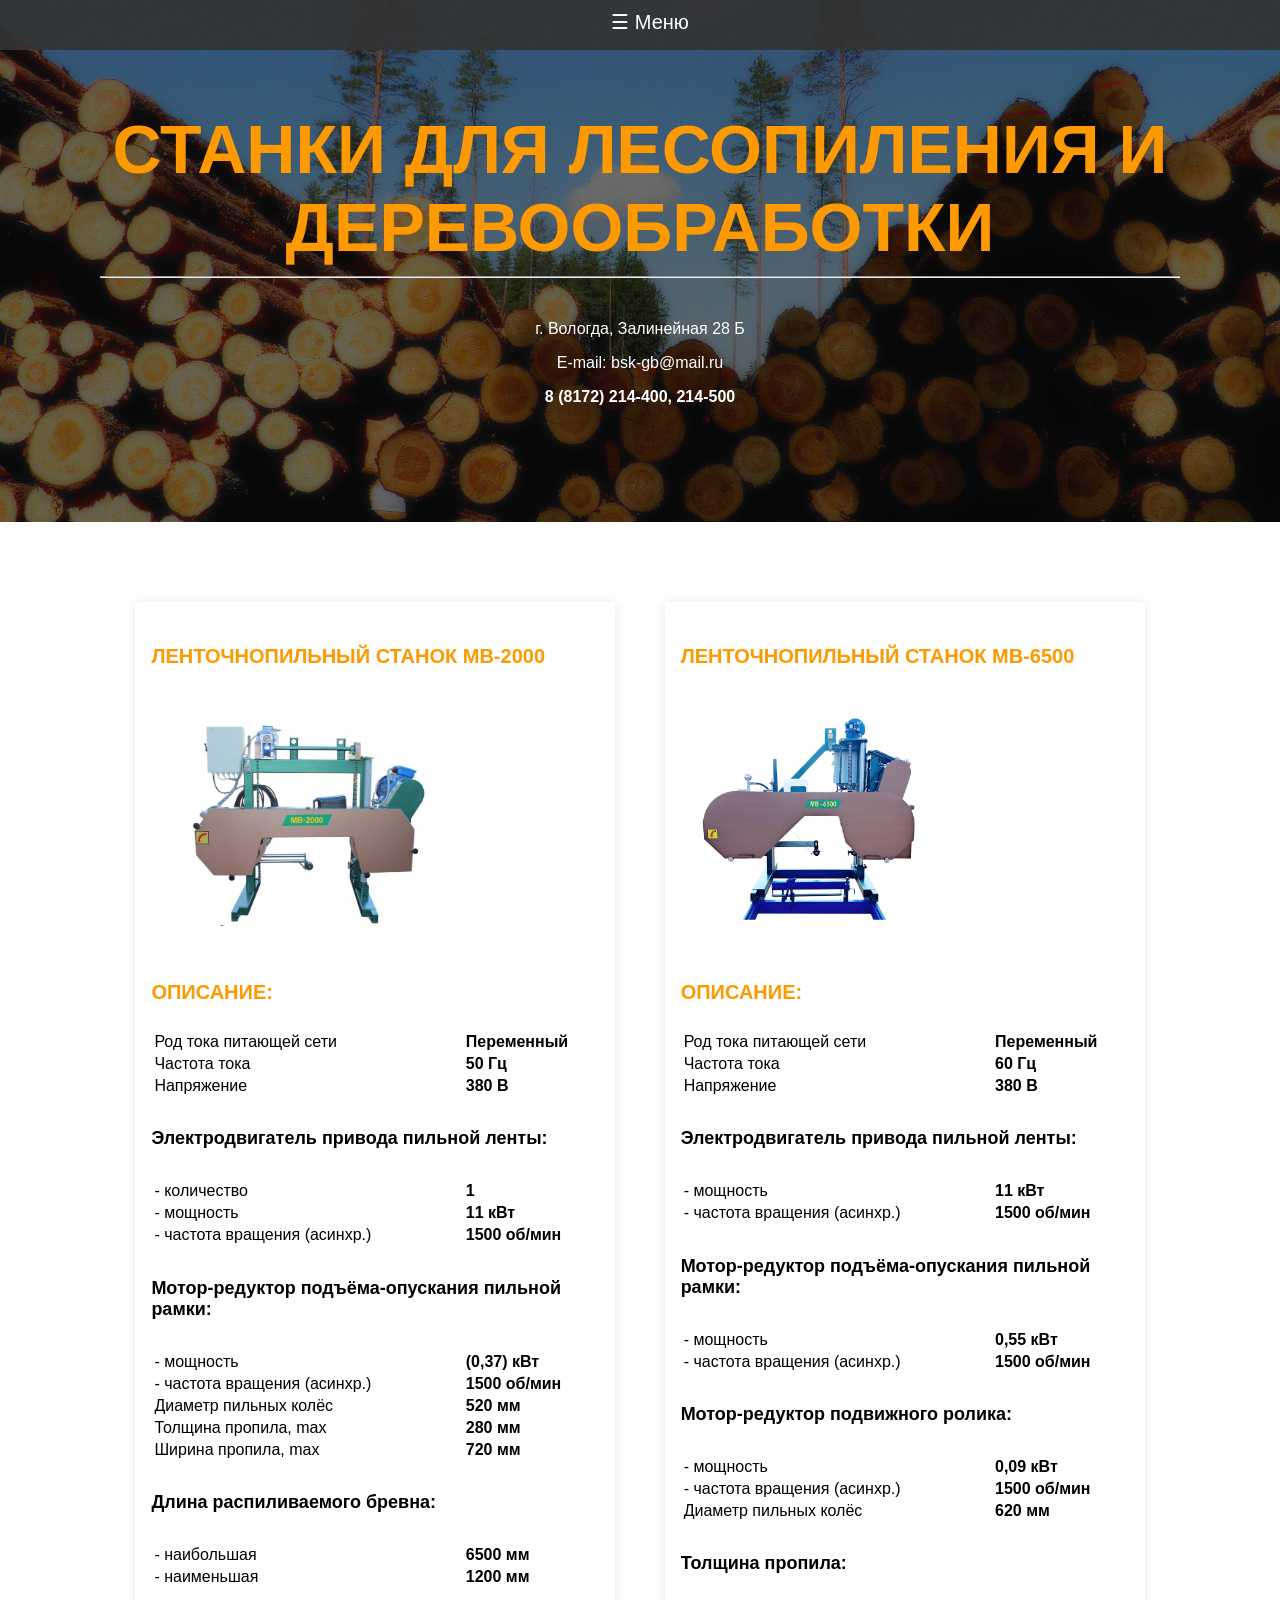
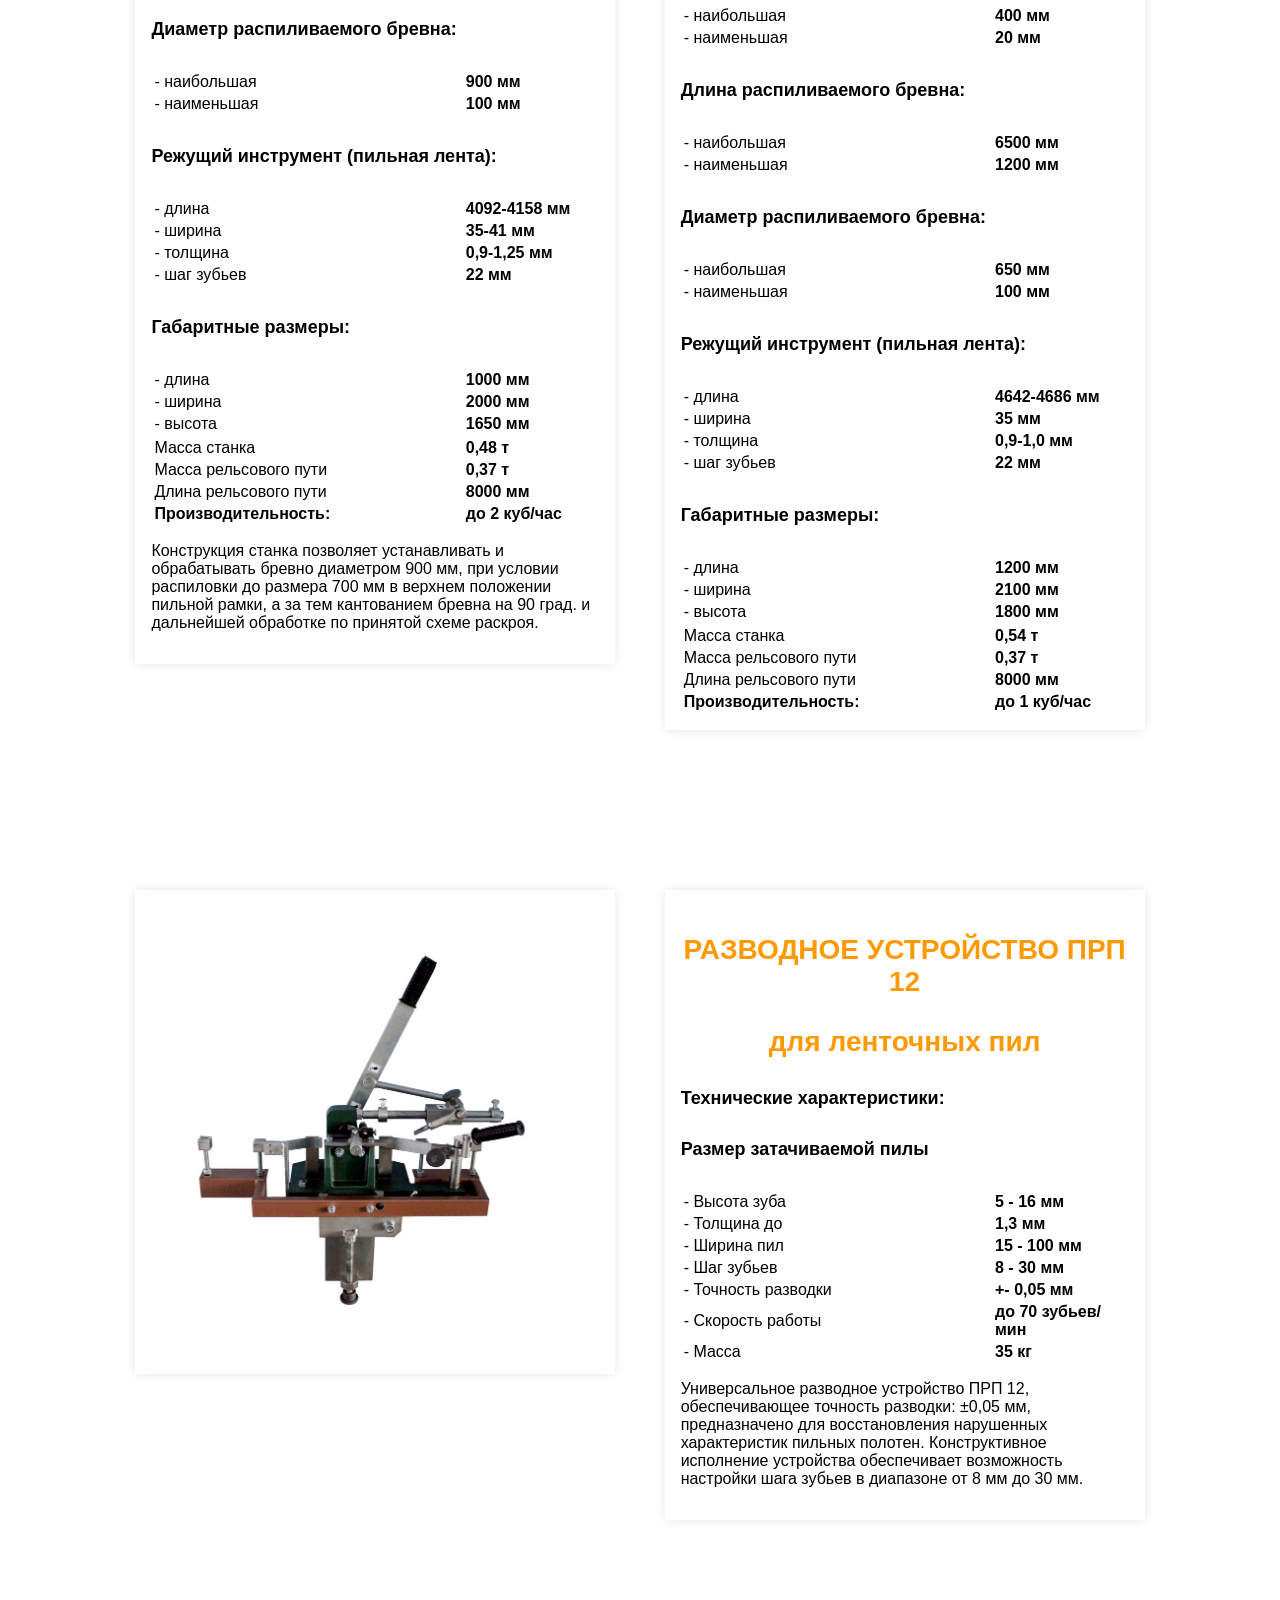
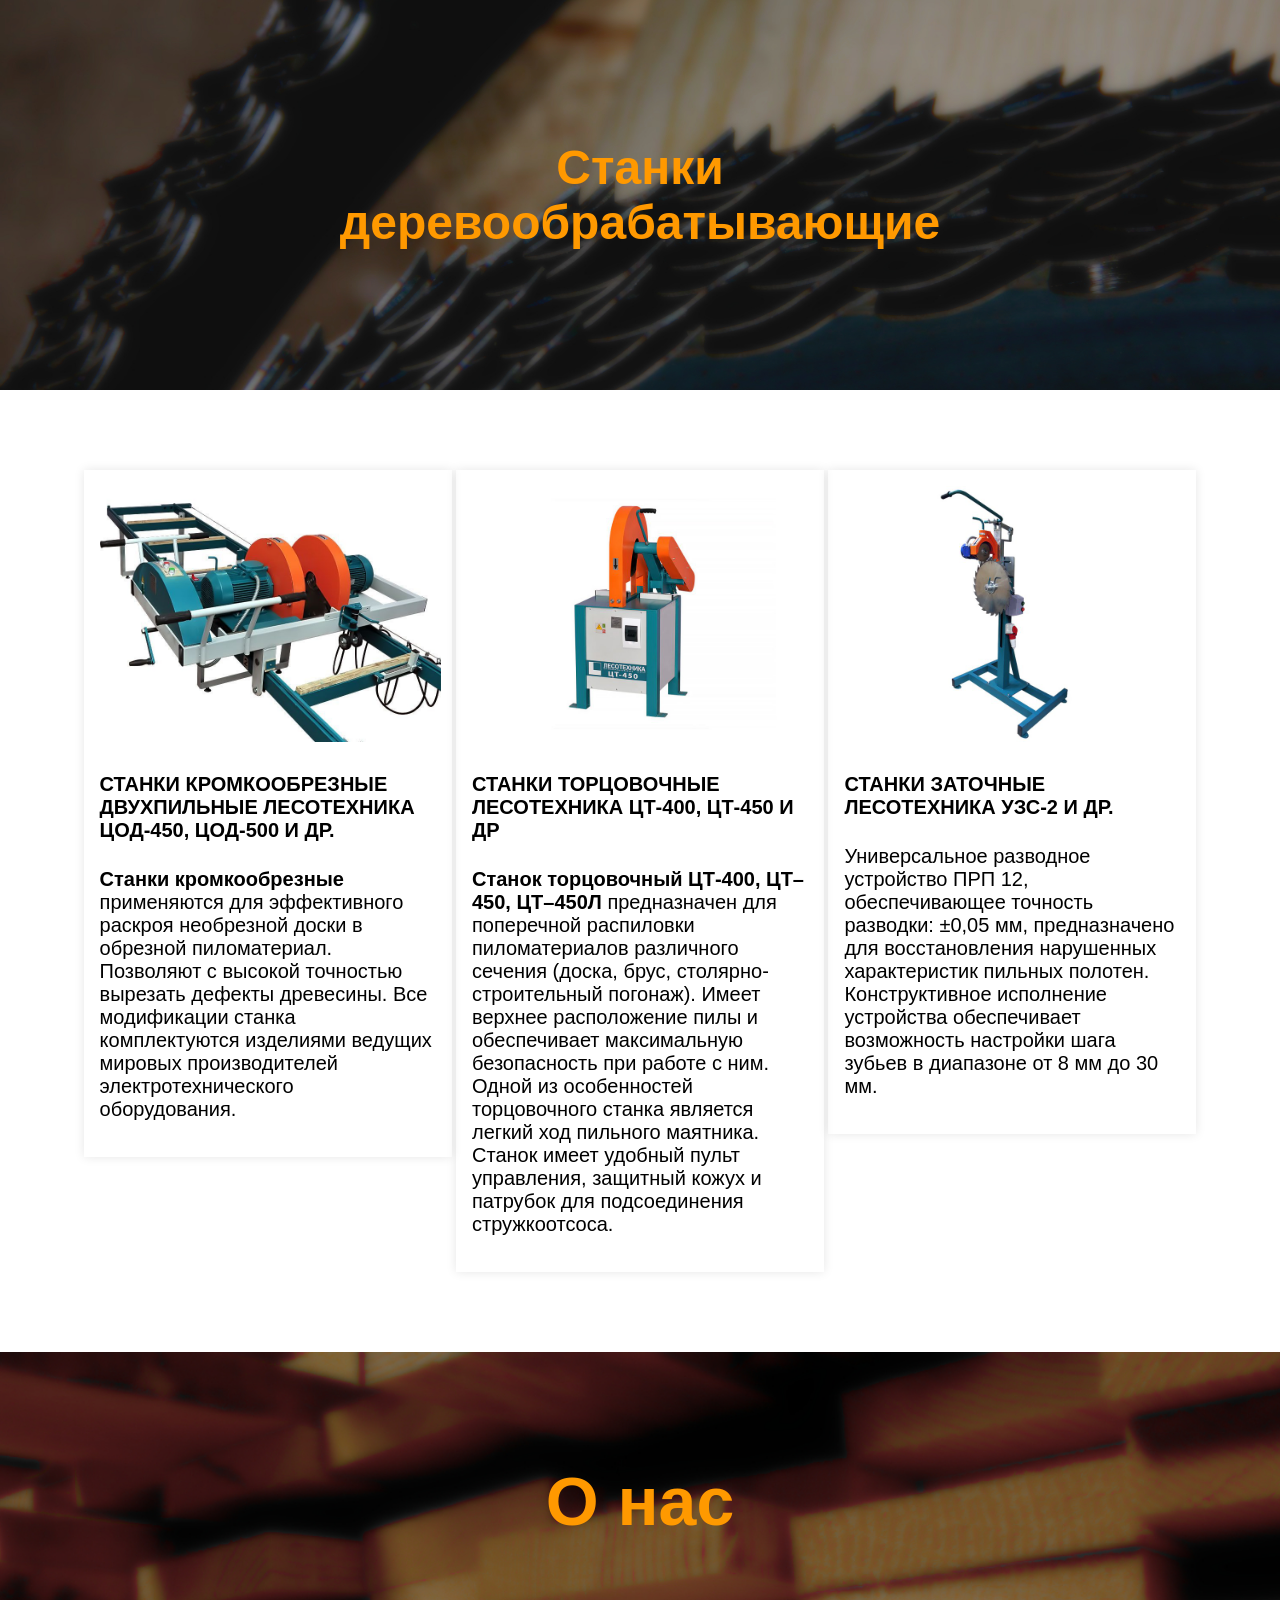
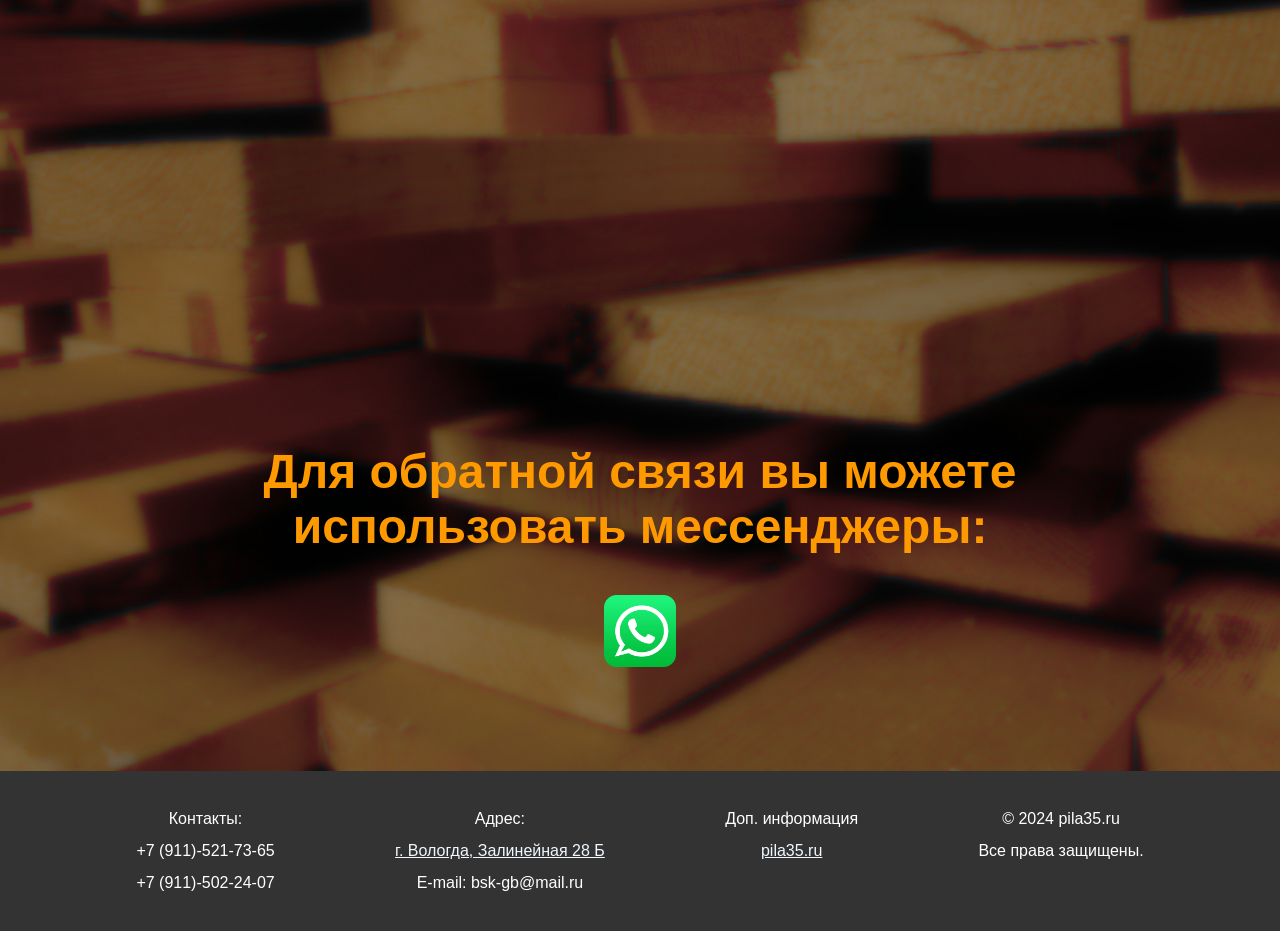
<file: index.html>
<!DOCTYPE html>
<html lang="en">
<head>
    <meta charset="UTF-8">
    <meta name="viewport" content="width=device-width, initial-scale=1.0" />
    <title>Оборудование Белоруси</title>
    <link rel="stylesheet" href="style.css">
</head>
<body>
    <header>
        <input type="checkbox" id="menu-icon">
        <label for="menu-icon" style="font-size: 20px;">&#9776; Меню</label>
        <nav style="font-size: 18px;">         
            <a href="#section0" onclick="closeMenu()">Главная</a>
            <a href="#section1" onclick="closeMenu()">ЛЕНТОЧНОПИЛЬНЫЕ СТАНКИ</a>
            <a href="#section2" onclick="closeMenu()">РАЗВОДНОЕ УСТРОЙСТВО</a>
            <a href="#section3" onclick="closeMenu()">СТАНКИ ДЕРЕВООБРАБАТЫВАЮЩИЕ</a>
            <a href="#section5" onclick="closeMenu()">О нас</a>
        </nav>
    </header>
    <section class="section" id="section0">
        <div class="container">
            <h1>СТАНКИ ДЛЯ ЛЕСОПИЛЕНИЯ И ДЕРЕВООБРАБОТКИ</h1>
                <hr><br>
                <p>г. Вологда, Залинейная 28 Б</p>
                <p>E-mail: bsk-gb@mail.ru</p>
                <p><b>8 (8172) 214-400, 214-500</b></p>
        </div>
    </section>
    </section>
    <section class="section" id="section1">
        <div class="container">
            <div class="textcols">
                <div class="textcols-item">
                    <h4>ЛЕНТОЧНОПИЛЬНЫЙ СТАНОК МВ-2000</h4>
                    <img class="stanok-img" src="./Images/stanok1.jpg" alt="">
                    <h4>ОПИСАНИЕ:</h4>
                        <table>
                            <tr>
                                <td>Род тока питающей сети</td>
                                <td><b>Переменный</b></td>
                            </tr>
                            <tr>
                                <td>Частота тока</td>
                                <td><b>50 Гц</b></td>
                            </tr>
                            <tr>
                                <td>Напряжение</td>
                                <td><b>380 В</b></td>
                            </tr>
                        </table>
                        
                        <h5>Электродвигатель привода пильной ленты:</h5>
                        <table>
                            <tr>
                                <td>- количество</td>
                                <td><b>1</b></td>
                            </tr>
                            <tr>
                                <td>- мощность</td>
                                <td><b>11 кВт</b></td>
                            </tr>
                            <tr>
                                <td>- частота вращения (асинхр.)</td>
                                <td><b>1500 об/мин</b></td>
                            </tr>
                        </table>

                        <h5>Мотор-редуктор подъёма-опускания пильной рамки:</h5>
                        <table>
                            <tr>
                                <td>- мощность</td>
                                <td><b>(0,37) кВт</b></td>
                            </tr>
                            <tr>
                                <td>- частота вращения (асинхр.)</td>
                                <td><b>1500 об/мин</b></td>
                            </tr>
                            <tr>
                                <td>Диаметр пильных колёс</td>
                                <td><b>520 мм</b></td>
                            </tr>
                            <tr>
                                <td>Толщина пропила, max</td>
                                <td><b>280 мм</b></td>
                            </tr>
                            <tr>
                                <td>Ширина пропила, max</td>
                                <td><b>720 мм</b></td>
                            </tr>
                        </table>

                        <h5>Длина распиливаемого бревна:</h5>
                        <table>
                            <tr>
                                <td>- наибольшая </td>
                                <td><b>6500 мм</b></td>
                            </tr>
                            <tr>
                                <td>- наименьшая</td>
                                <td><b>1200 мм</b></td>
                            </tr>
                        </table>

                        <h5>Диаметр распиливаемого бревна:</h5>
                        <table>
                            <tr>
                                <td>- наибольшая </td>
                                <td><b>900 мм</b></td>
                            </tr>
                            <tr>
                                <td>- наименьшая</td>
                                <td><b>100 мм</b></td>
                            </tr>
                        </table>

                        <h5>Режущий инструмент (пильная лента):</h5>
                        <table>
                            <tr>
                                <td>- длина </td>
                                <td><b>4092-4158 мм</b></td>
                            </tr>
                            <tr>
                                <td>- ширина</td>
                                <td><b>35-41 мм</b></td>
                            </tr>
                            <tr>
                                <td>- толщина</td>
                                <td><b>0,9-1,25 мм</b></td>
                            </tr>
                            <tr>
                                <td>- шаг зубьев</td>
                                <td><b>22 мм</b></td>
                            </tr>
                        </table>

                        <h5>Габаритные размеры:</h5>
                        <table>
                            <tr>
                                <td>- длина </td>
                                <td><b>1000 мм</b></td>
                            </tr>
                            <tr>
                                <td>- ширина</td>
                                <td><b>2000 мм</b></td>
                            </tr>
                            <tr>
                                <td>- высота</td>
                                <td><b>1650 мм</b></td>
                            </tr>
                        </table>
                        <table>
                            <tr>
                                <td>Масса станка</td>
                                <td><b> 0,48 т</b></td>
                            </tr>
                            <tr>
                                <td>Масса рельсового пути</td>
                                <td><b> 0,37 т</b></td>
                            </tr>
                            <tr>
                                <td>Длина рельсового пути</td>
                                <td><b>8000 мм</b></td>
                            </tr>
                            <tr>
                                <td><b>Производительность:</b></td>
                                <td><b>до 2 куб/час</b></td>
                            </tr>
                        </table>
                        <p>Конструкция станка позволяет устанавливать и обрабатывать бревно диаметром 900 мм, при условии распиловки до размера 700 мм в верхнем положении пильной рамки, а за тем кантованием бревна на 90 град. и дальнейшей обработке по принятой схеме раскроя.</p>
                </div>
                <div class="textcols-item">
                    <h4>ЛЕНТОЧНОПИЛЬНЫЙ СТАНОК МВ-6500</h4>
                    <img class="stanok-img" src="./Images/stanok2.jpg" alt="">
                    <h4>ОПИСАНИЕ:</h4>
                    <table>
                        <tr>
                            <td>Род тока питающей сети</td>
                            <td><b>Переменный</b></td>
                        </tr>
                        <tr>
                            <td>Частота тока</td>
                            <td><b>60 Гц</b></td>
                        </tr>
                        <tr>
                            <td>Напряжение</td>
                            <td><b>380 В</b></td>
                        </tr>
                    </table>
                    
                    <h5>Электродвигатель привода пильной ленты:</h5>
                    <table>
                        <tr>
                            <td>- мощность</td>
                            <td><b>11 кВт</b></td>
                        </tr>
                        <tr>
                            <td>- частота вращения (асинхр.)</td>
                            <td><b>1500 об/мин</b></td>
                        </tr>
                    </table>

                    <h5>Мотор-редуктор подъёма-опускания пильной рамки:</h5>
                    <table>
                        <tr>
                            <td>- мощность</td>
                            <td><b>0,55 кВт</b></td>
                        </tr>
                        <tr>
                            <td>- частота вращения (асинхр.)</td>
                            <td><b>1500 об/мин</b></td>
                        </tr>
                    </table>

                    <h5>Мотор-редуктор подвижного ролика:</h5>
                    <table>
                    <tr>
                        <td>- мощность</td>
                        <td><b>0,09 кВт</b></td>
                    </tr>
                    <tr>
                        <td>- частота вращения (асинхр.)</td>
                        <td><b>1500 об/мин</b></td>
                    </tr>
                    <tr>
                        <td>Диаметр пильных колёс</td>
                        <td><b>620 мм</b></td>
                    </tr>
                    </table>

                    <h5>Толщина пропила:</h5>
                    <table>
                        <tr>
                            <td>- наибольшая </td>
                            <td><b>400 мм</b></td>
                        </tr>
                        <tr>
                            <td>- наименьшая</td>
                            <td><b>20 мм</b></td>
                        </tr>
                    </table>

                    <h5>Длина распиливаемого бревна:</h5>
                    <table>
                        <tr>
                            <td>- наибольшая </td>
                            <td><b>6500 мм</b></td>
                        </tr>
                        <tr>
                            <td>- наименьшая</td>
                            <td><b>1200 мм</b></td>
                        </tr>
                    </table>

                    <h5>Диаметр распиливаемого бревна:</h5>
                    <table>
                        <tr>
                            <td>- наибольшая </td>
                            <td><b>650 мм</b></td>
                        </tr>
                        <tr>
                            <td>- наименьшая</td>
                            <td><b>100 мм</b></td>
                        </tr>
                    </table>

                    <h5>Режущий инструмент (пильная лента):</h5>
                    <table>
                        <tr>
                            <td>- длина </td>
                            <td><b> 4642-4686 мм</b></td>
                        </tr>
                        <tr>
                            <td>- ширина</td>
                            <td><b>35 мм</b></td>
                        </tr>
                        <tr>
                            <td>- толщина</td>
                            <td><b>0,9-1,0 мм</b></td>
                        </tr>
                        <tr>
                            <td>- шаг зубьев</td>
                            <td><b>22 мм</b></td>
                        </tr>
                    </table>

                    <h5>Габаритные размеры:</h5>
                    <table>
                        <tr>
                            <td>- длина </td>
                            <td><b>1200 мм</b></td>
                        </tr>
                        <tr>
                            <td>- ширина</td>
                            <td><b>2100 мм</b></td>
                        </tr>
                        <tr>
                            <td>- высота</td>
                            <td><b>1800 мм</b></td>
                        </tr>
                    </table>
                    <table>
                        <tr>
                            <td>Масса станка</td>
                            <td><b> 0,54 т</b></td>
                        </tr>
                        <tr>
                            <td>Масса рельсового пути</td>
                            <td><b> 0,37 т</b></td>
                        </tr>
                        <tr>
                            <td>Длина рельсового пути</td>
                            <td><b>8000 мм</b></td>
                        </tr>
                        <tr>
                            <td><b>Производительность:</b></td>
                            <td><b>до 1 куб/час</b></td>
                        </tr>
                    </table>
                </div>
            </div>
        </div>
    </section>

    <section class="section" id="section2">
        <div class="container">
            <div class="textcols">
                <div class="textcols-item">
                    <img class="r_prp" src="./Images/stanok3.jpg" alt="">
                </div>
                <div class="textcols-item">
                    <h3 style="text-align: center;">РАЗВОДНОЕ УСТРОЙСТВО ПРП 12 <p>для ленточных пил</p></h3>
                    <h5>Технические характеристики:</h5>
                    <h5>Размер затачиваемой пилы</h5>
                    <table>
                        <tr>
                            <td>- Высота зуба</td>
                            <td><b>5 - 16 мм</b></td>
                        </tr>
                        <tr>
                            <td>- Толщина до</td>
                            <td><b>1,3 мм</b></td>
                        </tr>
                        <tr>
                            <td>- Ширина пил</td>
                            <td><b>15 - 100 мм</b></td>
                        </tr>
                        <tr>
                            <td>- Шаг зубьев</td>
                            <td><b>8 - 30 мм</b></td>
                        </tr>
                        <tr>
                            <td>- Точность разводки</td>
                            <td><b>+- 0,05 мм</b></td>
                        </tr>
                        <tr>
                            <td>- Скорость работы</td>
                            <td><b>до 70 зубьев/мин</b></td>
                        </tr>
                        <tr>
                            <td>- Масса</td>
                            <td><b>35 кг</b></td>
                        </tr>
                    </table>
                    <p>Универсальное разводное устройство ПРП 12, обеспечивающее точность разводки: ±0,05 мм, предназначено для восстановления нарушенных характеристик пильных полотен. Конструктивное исполнение устройства обеспечивает возможность настройки шага зубьев в диапазоне от 8 мм до 30 мм.</p>
                </div>
            </div>
            
        </div>
    </section>

    <section class="section" id="section3">
        <div class="container">
          <h2>Станки<br>деревообрабатывающие</h2>    
        </div>
    </section>

    <section class="section" id="section4">
        <div class="container">
            <div class="textcols">
                <div class="textcols-item_3">
                    <img class="stanok-img" src="./Images/stanok4.jpg" alt="">
                    <h4 style="color: black;">СТАНКИ КРОМКООБРЕЗНЫЕ ДВУХПИЛЬНЫЕ ЛЕСОТЕХНИКА ЦОД-450, ЦОД-500 И ДР.</h4>
                    <p><b>Станки кромкообрезные</b> применяются для эффективного раскроя необрезной доски в обрезной пиломатериал. Позволяют с высокой точностью вырезать дефекты древесины. Все модификации станка комплектуются изделиями ведущих мировых производителей электротехнического оборудования. 
                    </p>
                </div>
                <div class="textcols-item_3">
                    <img class="stanok-img" src="./Images/stanok5.jpg" alt="">
                    <h4 style="color: black;">СТАНКИ ТОРЦОВОЧНЫЕ ЛЕСОТЕХНИКА ЦТ-400, ЦТ-450 И ДР</h4>
                    <p><b>Cтанок торцовочный ЦТ-400, ЦТ–450, ЦТ–450Л</b> предназначен для поперечной распиловки пиломатериалов различного сечения (доска, брус, столярно-строительный погонаж). Имеет верхнее расположение пилы и обеспечивает максимальную безопасность при работе с ним.
                        Одной из особенностей торцовочного станка является легкий ход пильного маятника. Станок имеет удобный пульт управления, защитный кожух и патрубок для подсоединения стружкоотсоса. </p>
                </div>
                <div class="textcols-item_3">
                    <img class="stanok-img" src="./Images/stanok6.jpg" alt="">
                    <h4 style="color: black;">СТАНКИ ЗАТОЧНЫЕ ЛЕСОТЕХНИКА УЗС-2 И ДР.</h4>
                    <p>Универсальное разводное устройство ПРП 12, обеспечивающее точность разводки: ±0,05 мм, предназначено для восстановления нарушенных характеристик пильных полотен. Конструктивное исполнение устройства обеспечивает возможность настройки шага зубьев в диапазоне от 8 мм до 30 мм.
                    </p>
                </div>
            </div>
        </div>
    </section>

    <section class="section" id="section5">
        <div class="container">
            <h1>О нас</h1>
            <iframe src="https://www.google.com/maps/embed?pb=!1m14!1m8!1m3!1d2040.8599409580738!2d39.85379100000001!3d59.23507!3m2!1i1024!2i768!4f13.1!3m3!1m2!1s0x46ae9799d48acca3%3A0x9138d9e2238733d2!2z0YPQuy4g0JfQsNC70LjQvdC10LnQvdCw0Y8sIDI4LCDQktC-0LvQvtCz0LTQsCwg0JLQvtC70L7Qs9C-0LTRgdC60LDRjyDQvtCx0LsuLCDQoNC-0YHRgdC40Y8sIDE2MDAxMA!5e0!3m2!1sru!2sus!4v1700653051939!5m2!1sru!2sus" width="600" height="450" style="border:0;" allowfullscreen="" loading="lazy" referrerpolicy="no-referrer-when-downgrade"></iframe>
            <h2>Для обратной связи вы можете использовать мессенджеры:</h2>
            <button><a href="https://wa.me/message/J2U6RP6NTPMNN1" target="_blank"><img class="Ico-feedback" src="Images/whatsapp_0.png" alt="WhatsApp"></a></button>
        </div>
    </section>
    <footer>
        <p>Контакты: <br>+7 (911)-521-73-65<br>+7 (911)-502-24-07</p>
        <p>Адрес: <br><a href="https://yandex.ru/maps/-/CDBbUBZW" style="color: aliceblue;" target="_blank">г. Вологда, Залинейная 28 Б</a><br>E-mail: bsk-gb@mail.ru</p>
        <p>Доп. информация <br><a href="https://pila35.ru/" target="_blank" style="color: aliceblue;">pila35.ru</a></p>
        <p>&copy; 2024 pila35.ru<br>Все права защищены.</p>
    </footer>
    <script src="Scripts/Script.js"></script>
</body>
</html>
</file>
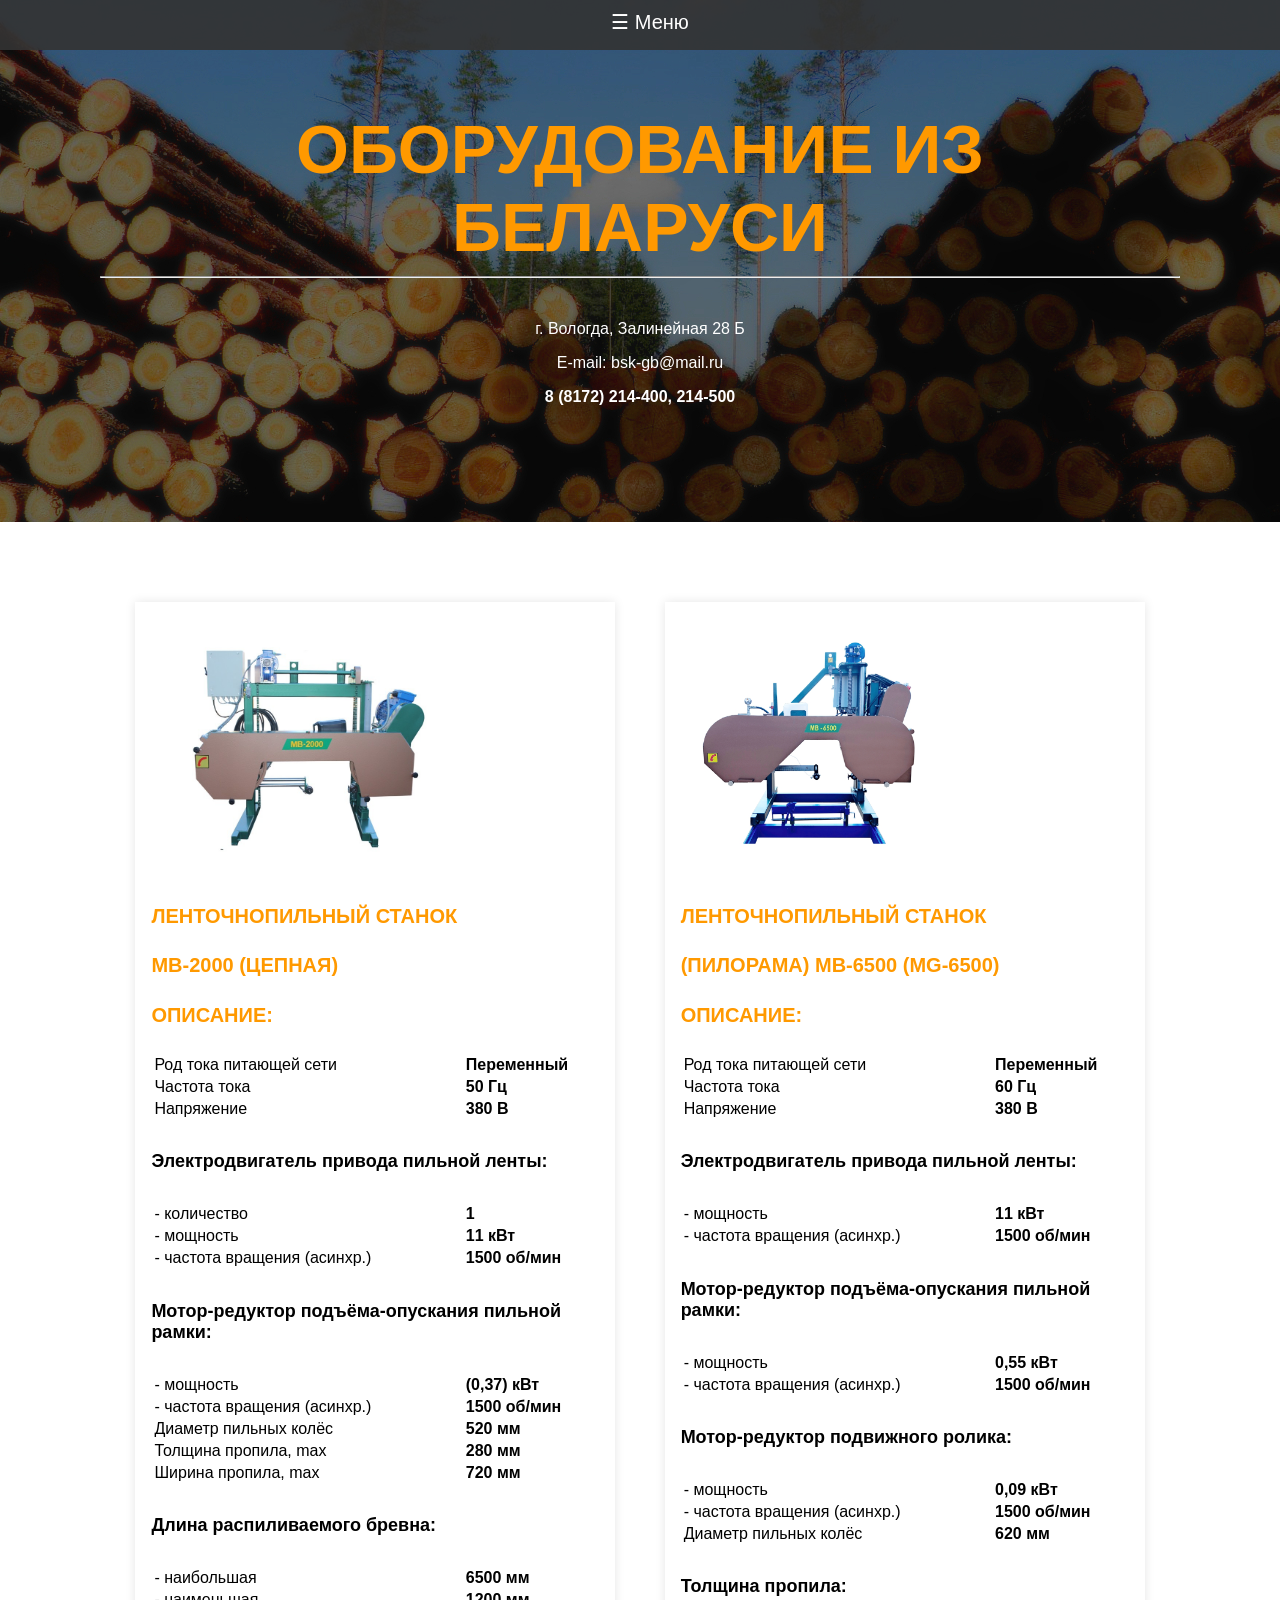
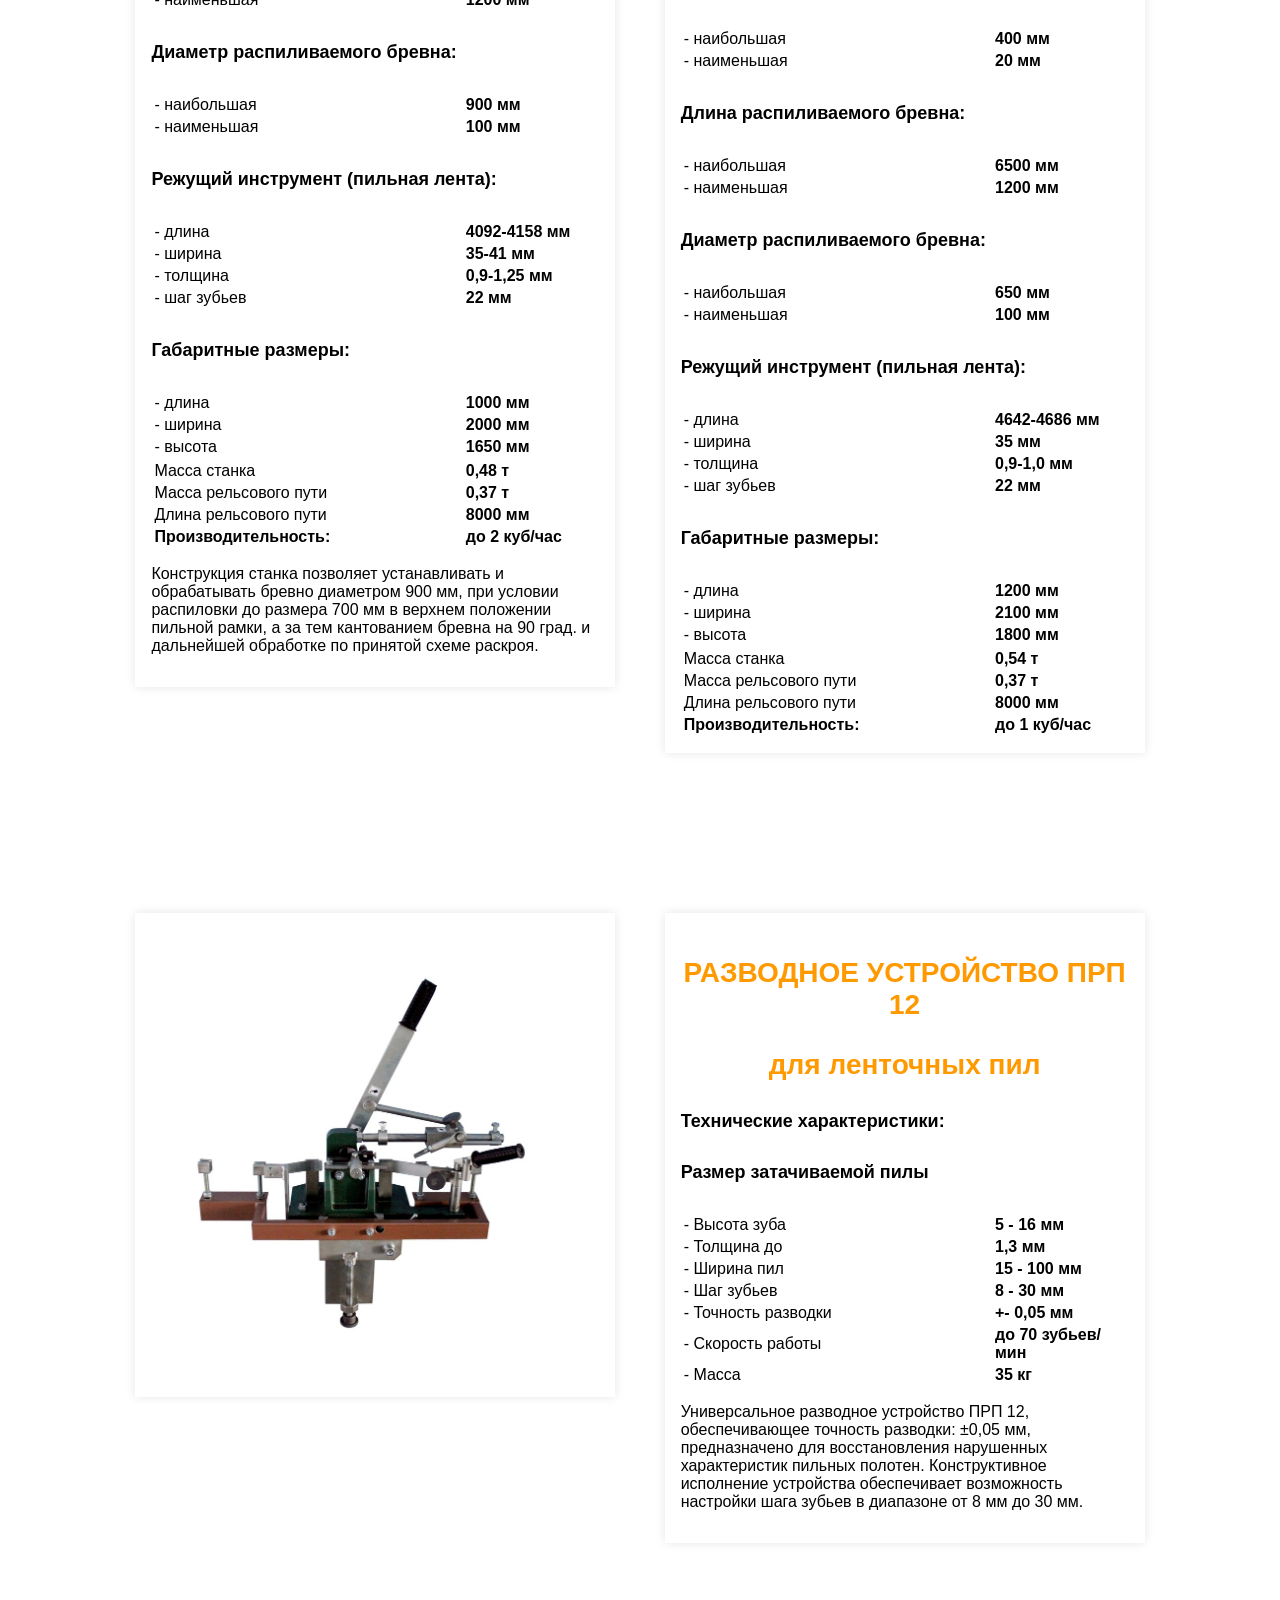
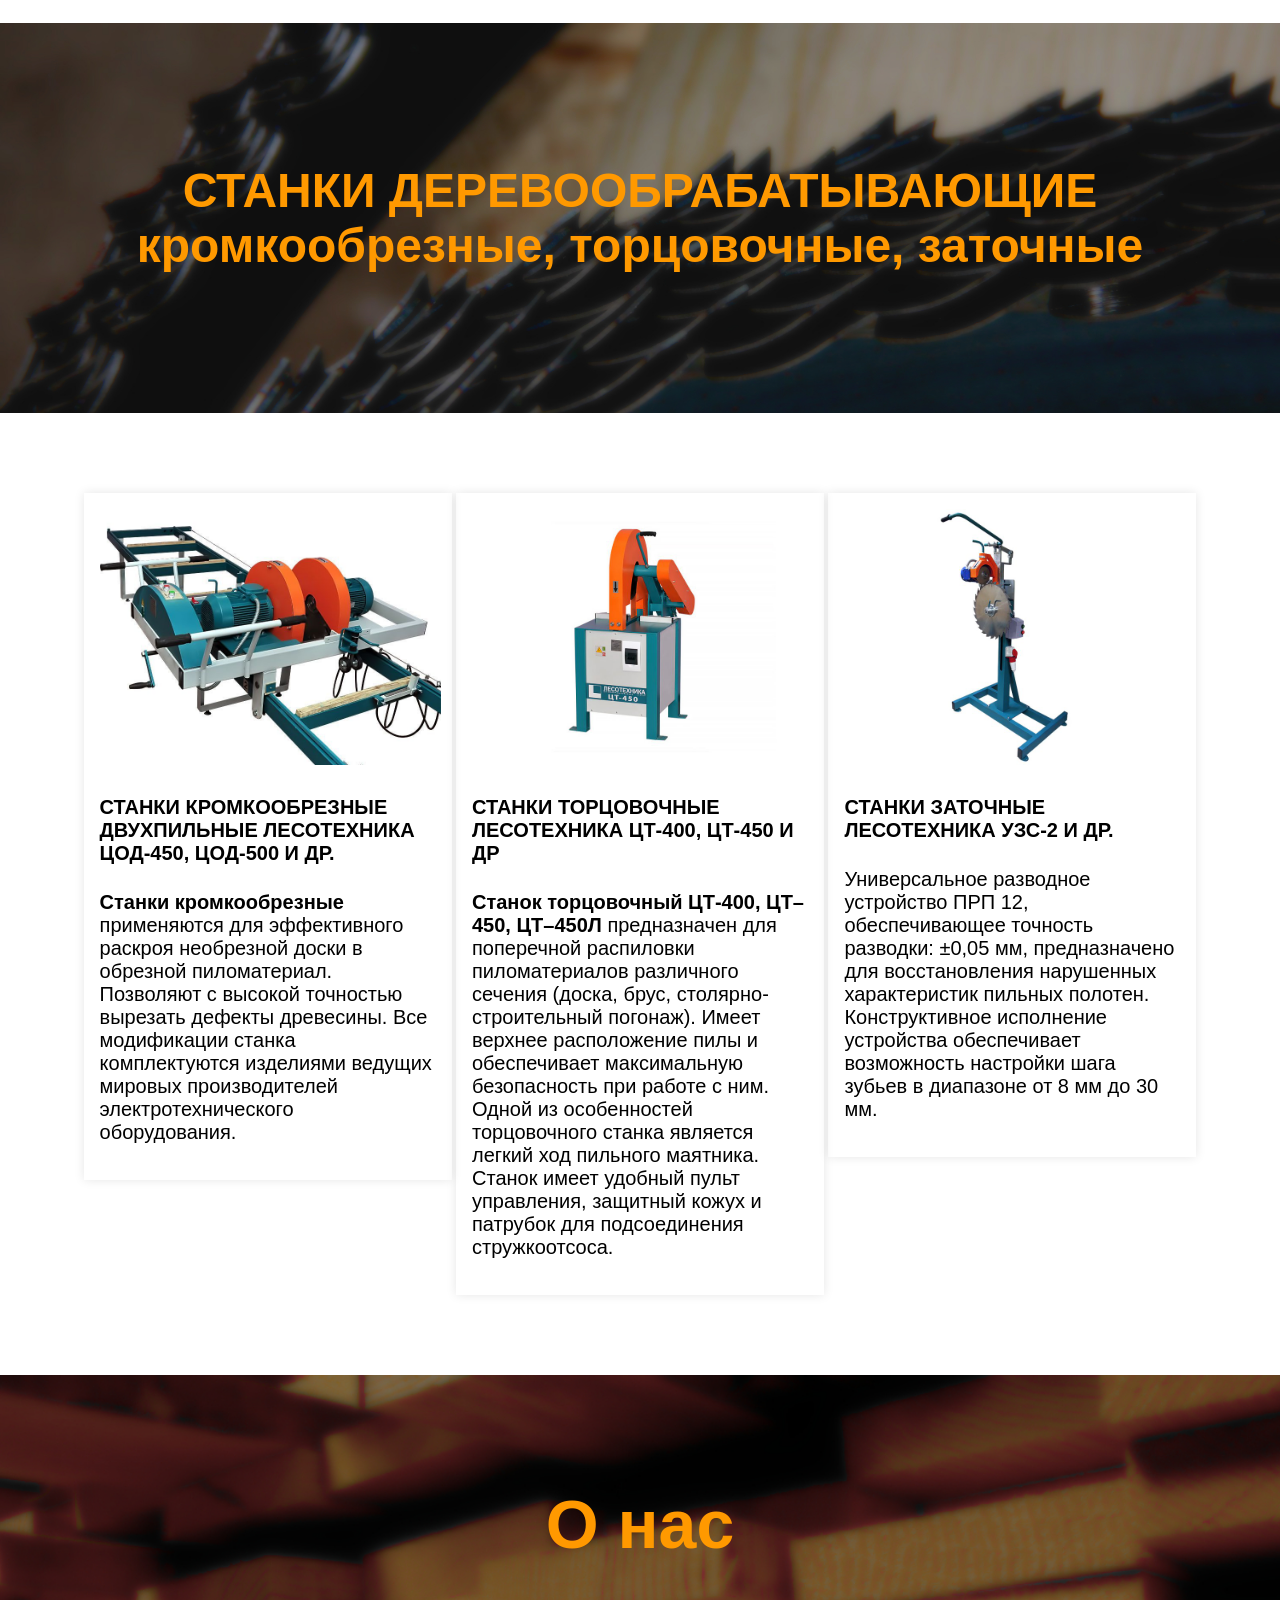
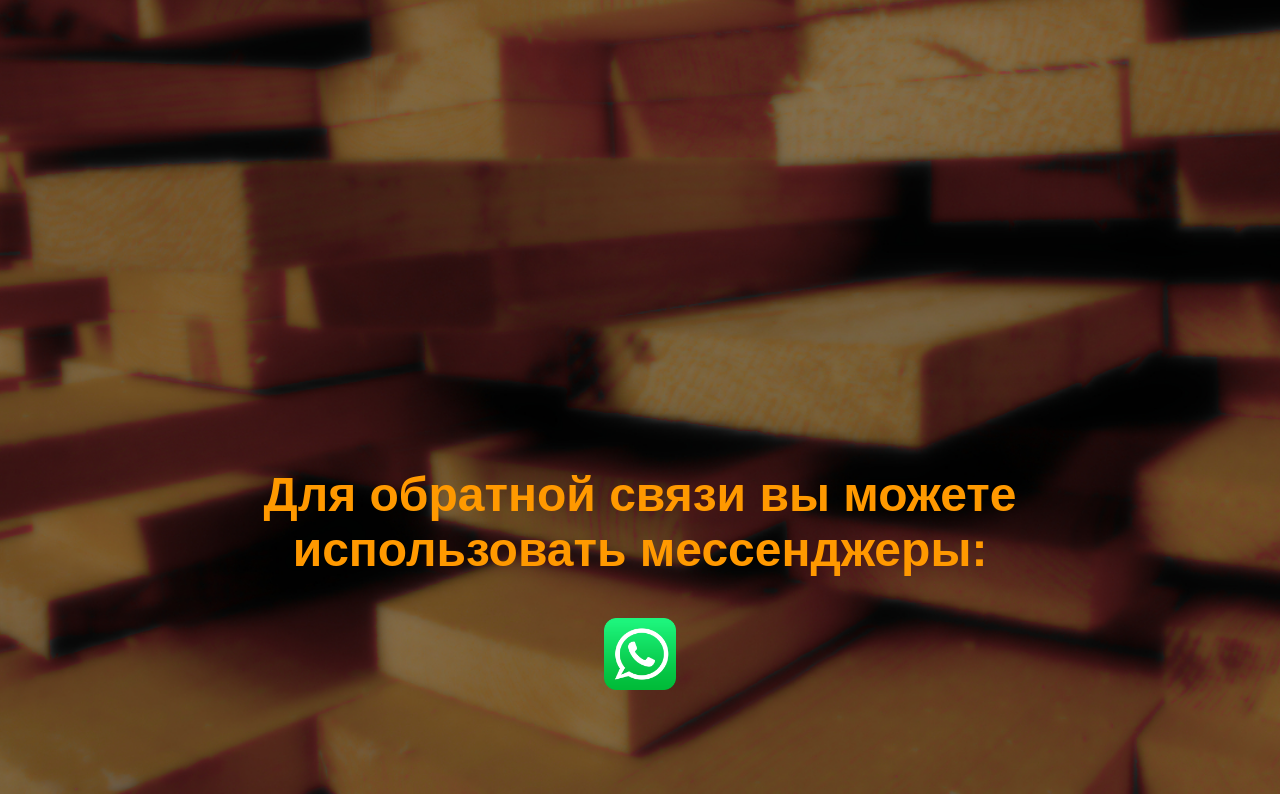
<file: main.html>
<!DOCTYPE html>
<html lang="en">
<head>
    <meta charset="UTF-8">
    <meta name="viewport" content="width=device-width, initial-scale=1.0" />
    <title>Оборудование Белоруси</title>
    <link rel="stylesheet" href="style.css">
</head>
<body>
    <header>
        <input type="checkbox" id="menu-icon">
        <label for="menu-icon" style="font-size: 20px;">&#9776; Меню</label>
        <nav style="font-size: 18px;">         
            <a href="#section0" onclick="closeMenu()">Главная</a>
            <a href="#section1" onclick="closeMenu()">ЛЕНТОЧНОПИЛЬНЫЕ СТАНКИ</a>
            <a href="#section2" onclick="closeMenu()">РАЗВОДНОЕ УСТРОЙСТВО</a>
            <a href="#section3" onclick="closeMenu()">СТАНКИ ДЕРЕВООБРАБАТЫВАЮЩИЕ</a>
            <a href="#section5" onclick="closeMenu()">О нас</a>
        </nav>
    </header>
    <section class="section" id="section0">
        <div class="container">
            <h1>ОБОРУДОВАНИЕ ИЗ 
                БЕЛАРУСИ</h1>
                <hr><br>
                <p>г. Вологда, Залинейная 28 Б</p>
                <p>E-mail: bsk-gb@mail.ru</p>
                <p><b>8 (8172) 214-400, 214-500</b></p>
        </div>
    </section>


    </section>
    <section class="section" id="section1">
        <div class="container">
            <div class="textcols">
                <div class="textcols-item">
                    <img class="stanok-img" src="./Images/stanok1.jpg" alt="">
                    <h4>ЛЕНТОЧНОПИЛЬНЫЙ СТАНОК</h4>
                    <h4>МВ-2000 (ЦЕПНАЯ)</h4>
                    <h4>ОПИСАНИЕ:</h4>

                        <table>
                            <tr>
                                <td>Род тока питающей сети</td>
                                <td><b>Переменный</b></td>
                            </tr>
                            <tr>
                                <td>Частота тока</td>
                                <td><b>50 Гц</b></td>
                            </tr>
                            <tr>
                                <td>Напряжение</td>
                                <td><b>380 В</b></td>
                            </tr>
                        </table>
                        
                        <h5>Электродвигатель привода пильной ленты:</h5>
                        <table>
                            <tr>
                                <td>- количество</td>
                                <td><b>1</b></td>
                            </tr>
                            <tr>
                                <td>- мощность</td>
                                <td><b>11 кВт</b></td>
                            </tr>
                            <tr>
                                <td>- частота вращения (асинхр.)</td>
                                <td><b>1500 об/мин</b></td>
                            </tr>
                        </table>

                        <h5>Мотор-редуктор подъёма-опускания пильной рамки:</h5>
                        <table>
                            <tr>
                                <td>- мощность</td>
                                <td><b>(0,37) кВт</b></td>
                            </tr>
                            <tr>
                                <td>- частота вращения (асинхр.)</td>
                                <td><b>1500 об/мин</b></td>
                            </tr>
                            <tr>
                                <td>Диаметр пильных колёс</td>
                                <td><b>520 мм</b></td>
                            </tr>
                            <tr>
                                <td>Толщина пропила, max</td>
                                <td><b>280 мм</b></td>
                            </tr>
                            <tr>
                                <td>Ширина пропила, max</td>
                                <td><b>720 мм</b></td>
                            </tr>
                        </table>

                        <h5>Длина распиливаемого бревна:</h5>
                        <table>
                            <tr>
                                <td>- наибольшая </td>
                                <td><b>6500 мм</b></td>
                            </tr>
                            <tr>
                                <td>- наименьшая</td>
                                <td><b>1200 мм</b></td>
                            </tr>
                        </table>

                        <h5>Диаметр распиливаемого бревна:</h5>
                        <table>
                            <tr>
                                <td>- наибольшая </td>
                                <td><b>900 мм</b></td>
                            </tr>
                            <tr>
                                <td>- наименьшая</td>
                                <td><b>100 мм</b></td>
                            </tr>
                        </table>

                        <h5>Режущий инструмент (пильная лента):</h5>
                        <table>
                            <tr>
                                <td>- длина </td>
                                <td><b>4092-4158 мм</b></td>
                            </tr>
                            <tr>
                                <td>- ширина</td>
                                <td><b>35-41 мм</b></td>
                            </tr>
                            <tr>
                                <td>- толщина</td>
                                <td><b>0,9-1,25 мм</b></td>
                            </tr>
                            <tr>
                                <td>- шаг зубьев</td>
                                <td><b>22 мм</b></td>
                            </tr>
                        </table>

                        <h5>Габаритные размеры:</h5>
                        <table>
                            <tr>
                                <td>- длина </td>
                                <td><b>1000 мм</b></td>
                            </tr>
                            <tr>
                                <td>- ширина</td>
                                <td><b>2000 мм</b></td>
                            </tr>
                            <tr>
                                <td>- высота</td>
                                <td><b>1650 мм</b></td>
                            </tr>
                        </table>
                        <table>
                            <tr>
                                <td>Масса станка</td>
                                <td><b> 0,48 т</b></td>
                            </tr>
                            <tr>
                                <td>Масса рельсового пути</td>
                                <td><b> 0,37 т</b></td>
                            </tr>
                            <tr>
                                <td>Длина рельсового пути</td>
                                <td><b>8000 мм</b></td>
                            </tr>
                            <tr>
                                <td><b>Производительность:</b></td>
                                <td><b>до 2 куб/час</b></td>
                            </tr>
                        </table>
                        <p>Конструкция станка позволяет устанавливать и обрабатывать бревно диаметром 900 мм, при условии распиловки до размера 700 мм в верхнем положении пильной рамки, а за тем кантованием бревна на 90 град. и дальнейшей обработке по принятой схеме раскроя.</p>
                </div>
                <div class="textcols-item">
                    <img class="stanok-img" src="./Images/stanok2.jpg" alt="">
                    <h4>ЛЕНТОЧНОПИЛЬНЫЙ СТАНОК</h4>
                    <h4>(ПИЛОРАМА) МВ-6500 (MG-6500)</h4>
                    <h4>ОПИСАНИЕ:</h4>

                    <table>
                        <tr>
                            <td>Род тока питающей сети</td>
                            <td><b>Переменный</b></td>
                        </tr>
                        <tr>
                            <td>Частота тока</td>
                            <td><b>60 Гц</b></td>
                        </tr>
                        <tr>
                            <td>Напряжение</td>
                            <td><b>380 В</b></td>
                        </tr>
                    </table>
                    
                    <h5>Электродвигатель привода пильной ленты:</h5>
                    <table>
                        <tr>
                            <td>- мощность</td>
                            <td><b>11 кВт</b></td>
                        </tr>
                        <tr>
                            <td>- частота вращения (асинхр.)</td>
                            <td><b>1500 об/мин</b></td>
                        </tr>
                    </table>

                    <h5>Мотор-редуктор подъёма-опускания пильной рамки:</h5>
                    <table>
                        <tr>
                            <td>- мощность</td>
                            <td><b>0,55 кВт</b></td>
                        </tr>
                        <tr>
                            <td>- частота вращения (асинхр.)</td>
                            <td><b>1500 об/мин</b></td>
                        </tr>
                    </table>

                    <h5>Мотор-редуктор подвижного ролика:</h5>
                    <table>
                    <tr>
                        <td>- мощность</td>
                        <td><b>0,09 кВт</b></td>
                    </tr>
                    <tr>
                        <td>- частота вращения (асинхр.)</td>
                        <td><b>1500 об/мин</b></td>
                    </tr>
                    <tr>
                        <td>Диаметр пильных колёс</td>
                        <td><b>620 мм</b></td>
                    </tr>
                    </table>

                    <h5>Толщина пропила:</h5>
                    <table>
                        <tr>
                            <td>- наибольшая </td>
                            <td><b>400 мм</b></td>
                        </tr>
                        <tr>
                            <td>- наименьшая</td>
                            <td><b>20 мм</b></td>
                        </tr>
                    </table>

                    <h5>Длина распиливаемого бревна:</h5>
                    <table>
                        <tr>
                            <td>- наибольшая </td>
                            <td><b>6500 мм</b></td>
                        </tr>
                        <tr>
                            <td>- наименьшая</td>
                            <td><b>1200 мм</b></td>
                        </tr>
                    </table>

                    <h5>Диаметр распиливаемого бревна:</h5>
                    <table>
                        <tr>
                            <td>- наибольшая </td>
                            <td><b>650 мм</b></td>
                        </tr>
                        <tr>
                            <td>- наименьшая</td>
                            <td><b>100 мм</b></td>
                        </tr>
                    </table>

                    <h5>Режущий инструмент (пильная лента):</h5>
                    <table>
                        <tr>
                            <td>- длина </td>
                            <td><b> 4642-4686 мм</b></td>
                        </tr>
                        <tr>
                            <td>- ширина</td>
                            <td><b>35 мм</b></td>
                        </tr>
                        <tr>
                            <td>- толщина</td>
                            <td><b>0,9-1,0 мм</b></td>
                        </tr>
                        <tr>
                            <td>- шаг зубьев</td>
                            <td><b>22 мм</b></td>
                        </tr>
                    </table>

                    <h5>Габаритные размеры:</h5>
                    <table>
                        <tr>
                            <td>- длина </td>
                            <td><b>1200 мм</b></td>
                        </tr>
                        <tr>
                            <td>- ширина</td>
                            <td><b>2100 мм</b></td>
                        </tr>
                        <tr>
                            <td>- высота</td>
                            <td><b>1800 мм</b></td>
                        </tr>
                    </table>
                    <table>
                        <tr>
                            <td>Масса станка</td>
                            <td><b> 0,54 т</b></td>
                        </tr>
                        <tr>
                            <td>Масса рельсового пути</td>
                            <td><b> 0,37 т</b></td>
                        </tr>
                        <tr>
                            <td>Длина рельсового пути</td>
                            <td><b>8000 мм</b></td>
                        </tr>
                        <tr>
                            <td><b>Производительность:</b></td>
                            <td><b>до 1 куб/час</b></td>
                        </tr>
                    </table>
                </div>
            </div>
        </div>
    </section>

    <section class="section" id="section2">
        <div class="container">
            <div class="textcols">
                <div class="textcols-item">
                    <img class="r_prp" src="./Images/stanok3.jpg" alt="">
                </div>
                <div class="textcols-item">
                    <h3 style="text-align: center;">РАЗВОДНОЕ УСТРОЙСТВО ПРП 12 <p>для ленточных пил</p></h3>
                    <h5>Технические характеристики:</h5>
                    <h5>Размер затачиваемой пилы</h5>
                    <table>
                        <tr>
                            <td>- Высота зуба</td>
                            <td><b>5 - 16 мм</b></td>
                        </tr>
                        <tr>
                            <td>- Толщина до</td>
                            <td><b>1,3 мм</b></td>
                        </tr>
                        <tr>
                            <td>- Ширина пил</td>
                            <td><b>15 - 100 мм</b></td>
                        </tr>
                        <tr>
                            <td>- Шаг зубьев</td>
                            <td><b>8 - 30 мм</b></td>
                        </tr>
                        <tr>
                            <td>- Точность разводки</td>
                            <td><b>+- 0,05 мм</b></td>
                        </tr>
                        <tr>
                            <td>- Скорость работы</td>
                            <td><b>до 70 зубьев/мин</b></td>
                        </tr>
                        <tr>
                            <td>- Масса</td>
                            <td><b>35 кг</b></td>
                        </tr>
                    </table>
                    <p>Универсальное разводное устройство ПРП 12, обеспечивающее точность разводки: ±0,05 мм, предназначено для восстановления нарушенных характеристик пильных полотен. Конструктивное исполнение устройства обеспечивает возможность настройки шага зубьев в диапазоне от 8 мм до 30 мм.</p>
                </div>
            </div>
            
        </div>
    </section>

    <section class="section" id="section3">
        <div class="container">
          <h2>СТАНКИ ДЕРЕВООБРАБАТЫВАЮЩИЕ кромкообрезные, торцовочные, заточные</h2>    
        </div>
    </section>

    <section class="section" id="section4">
        <div class="container">
            <div class="textcols">
                <div class="textcols-item_3">
                    <img class="stanok-img" src="./Images/stanok4.jpg" alt="">
                    <h4 style="color: black;">СТАНКИ КРОМКООБРЕЗНЫЕ ДВУХПИЛЬНЫЕ ЛЕСОТЕХНИКА ЦОД-450, ЦОД-500 И ДР.</h4>
                    <p><b>Станки кромкообрезные</b> применяются для эффективного раскроя необрезной доски в обрезной пиломатериал. Позволяют с высокой точностью вырезать дефекты древесины. Все модификации станка комплектуются изделиями ведущих мировых производителей электротехнического оборудования. 
                    </p>
                </div>
                <div class="textcols-item_3">
                    <img class="stanok-img" src="./Images/stanok5.jpg" alt="">
                    <h4 style="color: black;">СТАНКИ ТОРЦОВОЧНЫЕ ЛЕСОТЕХНИКА ЦТ-400, ЦТ-450 И ДР</h4>
                    <p><b>Cтанок торцовочный ЦТ-400, ЦТ–450, ЦТ–450Л</b> предназначен для поперечной распиловки пиломатериалов различного сечения (доска, брус, столярно-строительный погонаж). Имеет верхнее расположение пилы и обеспечивает максимальную безопасность при работе с ним.
                        Одной из особенностей торцовочного станка является легкий ход пильного маятника. Станок имеет удобный пульт управления, защитный кожух и патрубок для подсоединения стружкоотсоса. </p>
                </div>
                <div class="textcols-item_3">
                    <img class="stanok-img" src="./Images/stanok6.jpg" alt="">
                    <h4 style="color: black;">СТАНКИ ЗАТОЧНЫЕ ЛЕСОТЕХНИКА УЗС-2 И ДР.</h4>
                    <p>Универсальное разводное устройство ПРП 12, обеспечивающее точность разводки: ±0,05 мм, предназначено для восстановления нарушенных характеристик пильных полотен. Конструктивное исполнение устройства обеспечивает возможность настройки шага зубьев в диапазоне от 8 мм до 30 мм.
                    </p>
                </div>
            </div>
        </div>
    </section>

    <section class="section" id="section5">
        <div class="container">
            <h1>О нас</h1>
            <iframe src="https://www.google.com/maps/embed?pb=!1m14!1m8!1m3!1d2040.8599409580738!2d39.85379100000001!3d59.23507!3m2!1i1024!2i768!4f13.1!3m3!1m2!1s0x46ae9799d48acca3%3A0x9138d9e2238733d2!2z0YPQuy4g0JfQsNC70LjQvdC10LnQvdCw0Y8sIDI4LCDQktC-0LvQvtCz0LTQsCwg0JLQvtC70L7Qs9C-0LTRgdC60LDRjyDQvtCx0LsuLCDQoNC-0YHRgdC40Y8sIDE2MDAxMA!5e0!3m2!1sru!2sus!4v1700653051939!5m2!1sru!2sus" width="600" height="450" style="border:0;" allowfullscreen="" loading="lazy" referrerpolicy="no-referrer-when-downgrade"></iframe>
            <h2>Для обратной связи вы можете использовать мессенджеры:</h2>
            <!-- <a href=""><img class="Ico-feedback" src="" alt="VK"></a> -->
            <button><a href="https://wa.me/message/J2U6RP6NTPMNN1" target="_blank"><img class="Ico-feedback" src="Images/whatsapp_0.png" alt="WhatsApp"></a></button>
        </div>
    </section>
    <script src="Scripts/Script.js"></script>
</body>
</html>
</file>
<file: style.css>
body  {
    background-color: white;
    font-family: Arial, sans-serif;
    margin: 0;
    padding: 0;
    display: flex;
    flex-direction: column;
    scroll-behavior: smooth;
    height: 100%;
}
header {
  background-color: #333333e7;
  color: #fff;
  padding: 10px;
  text-align: center;
  position: fixed;
  width: 100%;
  height: 30px;
  z-index: 1000;
}
footer {
  display: flex;
  justify-content: space-evenly;
  background-color: #333;
  color: #fff;
  text-align: center;
  padding: 1em;
  line-height: 2em;
}
nav {
  margin: 0.7% 20% 0% 20%;
  max-height: 0;
  overflow: hidden;
  transition: max-height 0.5s ease-in-out;
  background-color: #333333e7;
}

nav a {
  display: block;
  padding: 10px;
  text-decoration: none;
  color: #fff;
  
}

#menu-icon {
  display: none;
  cursor: pointer;
}

#menu-icon:checked + label + nav {
  max-height: 100vh;
}



h1 {
    font-size: 68px;
    font-variant: normal;
    font-weight: 700;
    vertical-align: baseline;
    margin: 10px;
    color: #ff9900;
    z-index: 3;
}
h2 {
    font-size: 48px;
    font-variant: normal;
    color: #ff9900;
    z-index: 3;
}

h3 {
    font-size: 28px;
    font-variant: normal;
    color: #ff9900;
    z-index: 3;
  }
  
  
  h4 {
    font-size: 20px;
    font-variant: normal;
    color: #ff9900;
    z-index: 3;
  }
  h5{
    font-size: 18px;
    font-variant: normal;
    color: #000000;
    z-index: 3;
  }

.section {
    text-align: center;
    padding: 5em;
}

.container {
    margin: auto;
    z-index: 1000;
}

/* .textcols {
	white-space: nowrap;
} */
.textcols-item {
    padding: 1em;
    text-align: left;
    white-space: normal;	
    display: inline-block;
    width: 40%;
    vertical-align: top;
    box-shadow: 0 0 10px rgba(0, 0, 0, 0.1);
}

.textcols-item_3 {
  padding: 1em;
  text-align: left;
  white-space: normal;	
  display: inline-block;
  width: 30%;
  vertical-align: top;
  box-shadow: 0 0 10px rgba(0, 0, 0, 0.1);
}
.textcols .textcols-item:first-child {
	margin-right: 4%;
}
.textcols-item_3 p {
  font-size: 20px;
  line-height: normal;
}

table {
    width: 100%;
    line-height: normal;
}
    tr td{
        width: 70%;
    }
button{
      width: 20vw; 
      background-color: rgba(255, 255, 255, 0); 
      border: 0px;
    }
footer {
      background-color: #333;
      color: #fff;
      text-align: center;
      padding: 1em;
    }

    #section0 {
      background-image: url('./Images/sec0.jpg'); /* Укажите путь к вашей фотографии */
      background-size: cover;
      background-position: center;
      color: #fff; /* Цвет текста, чтобы он был виден на фоне */
      text-align: center;
      padding: 100px; /* Регулируйте отступы по своему усмотрению */
      position: relative;
    }


    #section3 {
      background-image: url('./Images/sec3.jpg'); /* Укажите путь к вашей фотографии */
      background-size: cover;
      background-position: center;
      color: #fff; /* Цвет текста, чтобы он был виден на фоне */
      text-align: center;
      padding: 100px; /* Регулируйте отступы по своему усмотрению */
      position: relative;
    }



    #section5 {
      background-image: url('./Images/sec5.jpg'); /* Укажите путь к вашей фотографии */
      background-size: cover;
      background-position: center;
      color: #fff; /* Цвет текста, чтобы он был виден на фоне */
      text-align: center;
      padding: 100px; /* Регулируйте отступы по своему усмотрению */
      position: relative;
    }

    .r_prp{
      max-height: 35vw;
    }
    
    .stanok-img {
      max-width: 60vw;
      max-height: 20vw;
    }

    .Ico-feedback{
      max-width: 8vh;
      max-height: 8vh;
    }
    

    @media (max-width: 800px) {

      nav a {
        height: 60px;
        width: 100px;
      }
      header {
        height: 41px;
        padding: 10px;
      }
  
      .textcols-item{
          width: 40%;
      }
      .textcols-item_3{
        width: 30%;
      }
  
      .textcols .textcols-item:first-child {
          margin-right: 4%;
      }

      .r_prp{
        max-height: 50vw;
      }
      tr td {
          width: 70%;
      }

      
  }
  @media (max-width: 768px) {
    h1 {
      font-size: 40px;
    }
    h2 {
      font-size: 38px;
    }
    nav {
        background-color: #333333e7;
      }
    nav a {
        display: block;
    }
   
    #menu-icon {
        display: block;
    }
  
    #menu-icon + label + nav {
        max-height: 0;
    }
    .textcols-item {
      width: 80%;
    }
    /* .textcols {
      white-space: wrap;
    } */
    .textcols-item_3 {
      width: 70%;
    }
    .textcols .textcols-item:first-child {
      margin-bottom: 10%;
    }
  }
  @media (max-width: 624px){
    h1{
        font-size: 40px;
    }
    h2{
        font-size: 34px;
    }
    h3{
      font-size: 28px;
    }
    h4{
      font-size: 18px;
    }
  }

  @media (max-width: 536px){
    h1{
      font-size: 38px;
    }
    h2 h3{
      font-size: 24px;
  }
  .textcols-item_3 {
    width: 90%;
  }
    .stanok-img {
      max-height: 40vw;
    }
    iframe{
      max-width: 50vw;
      max-height: 50vw;
    }
  }
  @media (max-width: 432px){
    h1{
      font-size: 26px;
    }
    h2{
      font-size: 20px;
  }
    .stanok-img {
      max-height: 40vw;
    }
    iframe{
      max-width: 50vw;
      max-height: 50vw;
    }
  }
  @media (max-width: 360px){
    h1{
      font-size: 18px;
    }
    h2{
        font-size: 16px;
    }
    h3{
      font-size: 14px;
    }
    h4 h5{
      font-size: 14px;
    }
    .textcols-item_3 {
      width: 90%;
    }
    .textcols-item {
      width: 100%;
    }
  }
</file>
